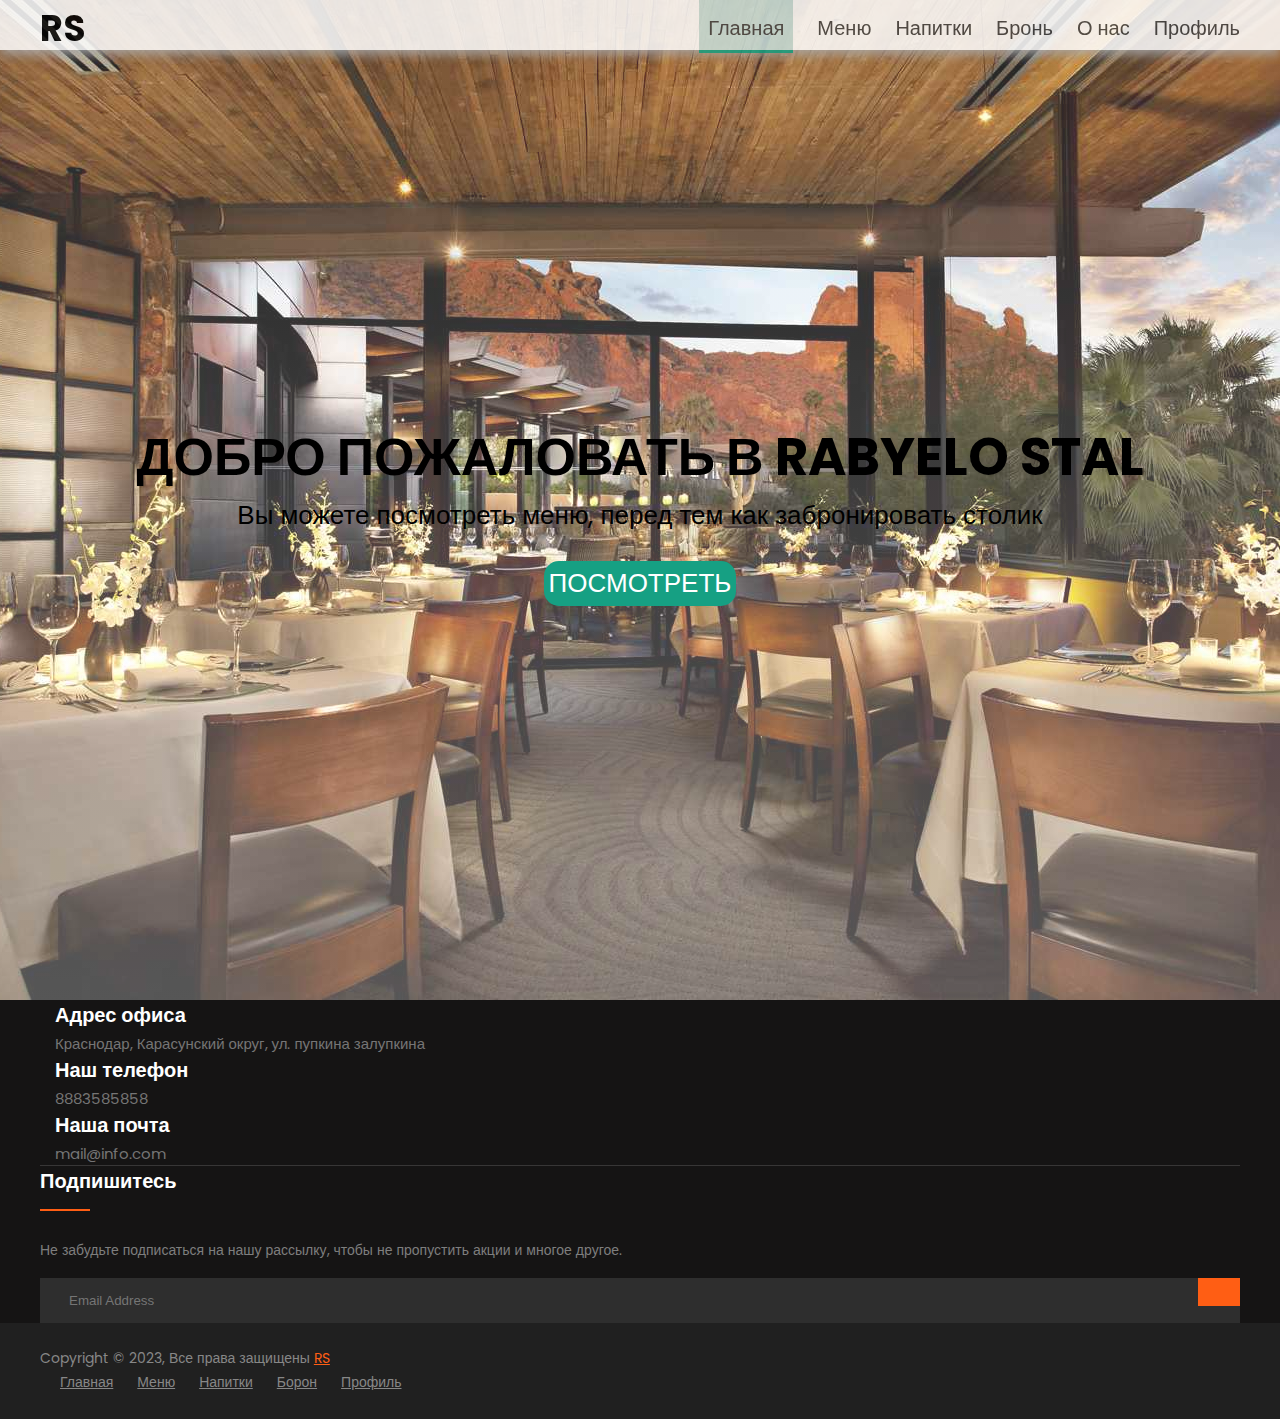
<file: index.html>
<html lang="en">
  <head>
    <meta charset="UTF-8" />
    <meta http-equiv="X-UA-Compatible" content="IE=edge" />
    <meta name="viewport" content="width=device-width, initial-scale=1.0" />
    <title>Restraunt</title>
    <link
      rel="stylesheet"
      href="https://cdnjs.cloudflare.com/ajax/libs/font-awesome/5.15.3/css/all.min.css"
      integrity="sha512-iBBXm8fW90+nuLcSKlbmrPcLa0OT92xO1BIsZ+ywDWZCvqsWgccV3gFoRBv0z+8dLJgyAHIhR35VZc2oM/gI1w=="
      crossorigin="anonymous"
      referrerpolicy="no-referrer"
    />
    <link rel="stylesheet" href="./style.css" />
</head>
<body>
    <header>
        <nav class="navbar">
            <div class="navbar-container container">
                <input type="checkbox" name="" id="">
                <div class="hamburger-lines">
                    <span class="line line1"></span>
                    <span class="line line2"></span>
                    <span class="line line3"></span>
                </div>
                <ul class="menu-items">
                    <li><a class="selected" href="#home">Главная</a></li>
                    <li><a href="./MenuPage.html">Меню</a></li>
                    <li><a href="./DrinkMenuPage.html">Напитки</a></li>
                    <li><a href="./BookPage.html">Бронь</a></li>
                    <li><a href="#about">О нас</a></li>
                    <li><a href="./Profile.html">Профиль</a></li>
                </ul>
                <h1 class="logo">RS</h1>
            </div>
        </nav>
          <section class="showcase-area" id="showcase">
            <div class="showcase-container">
              <h1 class="main-title" id="home">Добро пожаловать в Rabyelo Stal</h1>
              <p>Вы можете посмотреть меню, перед тем как забронировать столик</p>
              <a href="./MenuPage.html" class="btn btn-primary">Посмотреть</a>
            </div>
          </section>
    </header>
    <main>
        <div class="main-about">
      
        </div>
    </main>
<footer class="footer-section">
  <div class="container">
      <div class="footer-cta pt-5 pb-5">
          <div class="row">
              <div class="col-xl-4 col-md-4 mb-30">
                  <div class="single-cta">
                      <i class="fas fa-map-marker-alt"></i>
                      <div class="cta-text">
                          <h4>Адрес офиса</h4>
                          <span>Краснодар, Карасунский округ, ул. пупкина залупкина</span>
                      </div>
                  </div>
              </div>
              <div class="col-xl-4 col-md-4 mb-30">
                  <div class="single-cta">
                      <i class="fas fa-phone"></i>
                      <div class="cta-text">
                          <h4>Наш телефон</h4>
                          <span>8883585858</span>
                      </div>
                  </div>
              </div>
              <div class="col-xl-4 col-md-4 mb-30">
                  <div class="single-cta">
                      <i class="far fa-envelope-open"></i>
                      <div class="cta-text">
                          <h4>Наша почта</h4>
                          <span>mail@info.com</span>
                      </div>
                  </div>
              </div>
          </div>
      </div>
      <div class="footer-content pt-5 pb-5">
          <div class="row">
              <div class="col-xl-4 col-lg-4 col-md-6 mb-50">
                  <div class="footer-widget">
                      <div class="footer-widget-heading">
                          <h3>Подпишитесь</h3>
                      </div>
                      <div class="footer-text mb-25">
                          <p>Не забудьте подписаться на нашу рассылку, чтобы не пропустить акции и многое другое.</p>
                      </div>
                      <div class="subscribe-form">
                          <form action="#">
                              <input type="text" placeholder="Email Address">
                              <button><i class="fab fa-telegram-plane"></i></button>
                          </form>
                      </div>
                  </div>
              </div>
          </div>
      </div>
  </div>
  <div class="copyright-area">
      <div class="container">
          <div class="row">
              <div class="col-xl-6 col-lg-6 text-center text-lg-left">
                  <div class="copyright-text">
                      <p>Copyright &copy; 2023, Все права защищены <a href="https://codepen.io/anupkumar92/">RS</a></p>
                  </div>
              </div>
              <div class="col-xl-6 col-lg-6 d-none d-lg-block text-right">
                  <div class="footer-menu">
                      <ul>
                          <li><a href="./MainPage.html">Главная</a></li>
                          <li><a href="./MenuPage.html">Меню</a></li>
                          <li><a href="./DrinkMenuPage.html">Напитки</a></li>
                          <li><a href="./BookPage.html">Борон</a></li>
                          <li><a href="./Profile.html">Профиль</a></li>
                      </ul>
                  </div>
              </div>
          </div>
      </div>
  </div>
</footer>
</body>
<script src="./mechanics.js"></script>
</html>
</file>
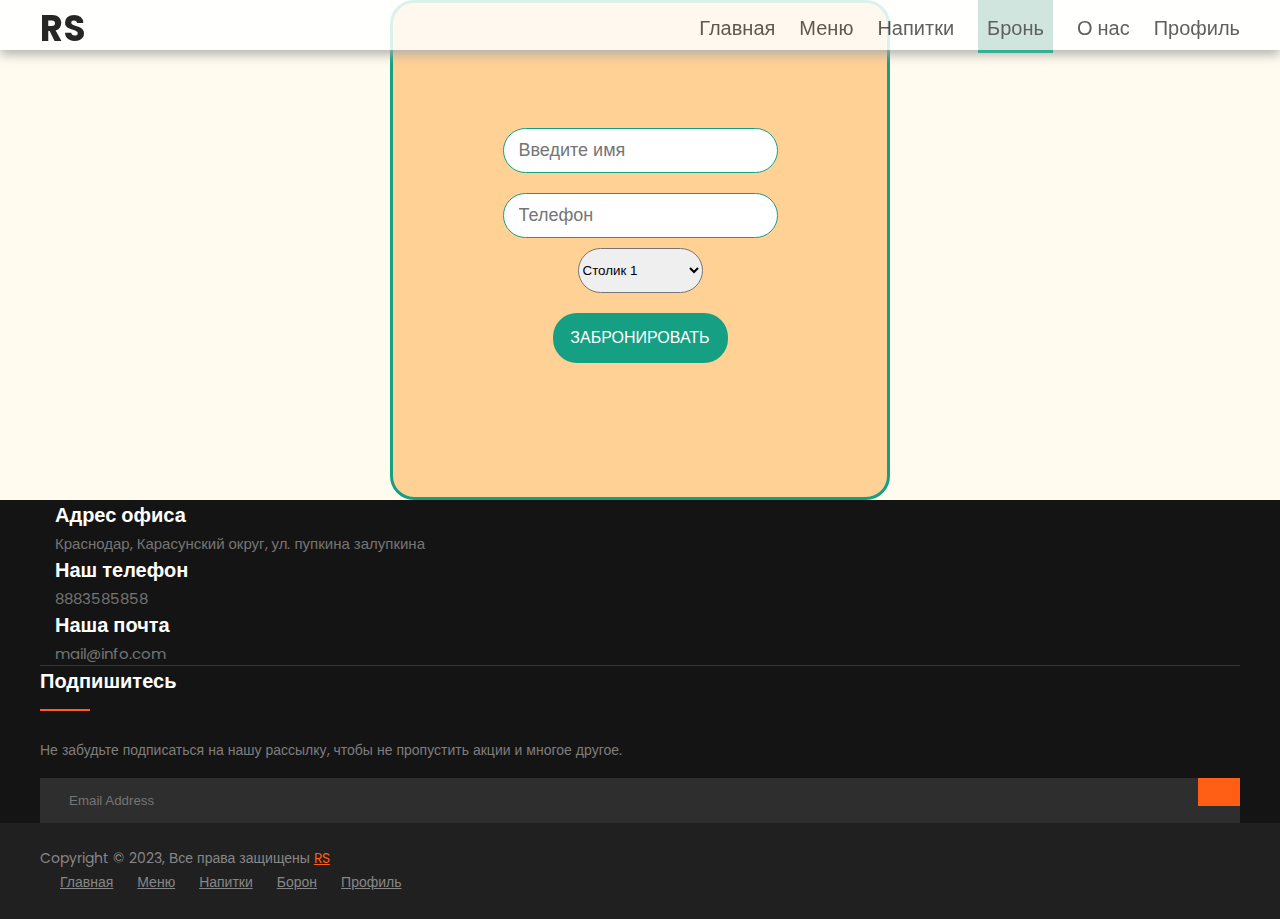
<file: BookPage.html>
<html lang="en">

<head>
    <meta charset="UTF-8" />
    <meta http-equiv="X-UA-Compatible" content="IE=edge" />
    <meta name="viewport" content="width=device-width, initial-scale=1.0" />
    <title>Restraunt</title>
    <link rel="stylesheet" href="./style.css" />
</head>

<body>
    <header>
        <nav class="navbar">
            <div class="navbar-container container">
                <input type="checkbox" name="" id="">
                <div class="hamburger-lines">
                    <span class="line line1"></span>
                    <span class="line line2"></span>
                    <span class="line line3"></span>
                </div>
                <ul class="menu-items">
                    <li><a href="./index.html">Главная</a></li>
                    <li><a href="./MenuPage.html">Меню</a></li>
                    <li><a href="./DrinkMenuPage.html">Напитки</a></li>
                    <li><a class="selected" href="#book">Бронь</a></li>
                    <li><a href="#about">О нас</a></li>
                    <li><a href="./Profile.html">Профиль</a></li>
                </ul>
                <h1 class="logo">RS</h1>
            </div>
        </nav>
    </header>
    <main>
        <section class="bron__section">
            <div class="contanier">
                <div class="bron_items">
                    <div>
                        <script src="./mechanics.js"></script>
                        <script class="main-map" type="text/javascript" charset="utf-8" async
                            src="https://api-maps.yandex.ru/services/constructor/1.0/js/?um=constructor%3Aaa9ae4c9edf493ec5ba422e3c7bc7d7fc5bfcc1d602cc227869dd4eb6ff6f48d&amp;width=800px&amp;height=700&amp;lang=ru_RU&amp;scroll=true"></script>
                    </div>
                    <div class="bron_form">
                        <form action="#" class="bron__form">
                            <input class="bron_input" type="text" placeholder="Введите имя">
                            <input class="bron_input" type="text" placeholder="Телефон">
                            <select class="bron_select" name="" id="">
                                <option value="">Столик 1</option>
                                <option value="">Столик 2</option>
                                <option value="">Столик 3</option>
                                <option value="">Столик 4</option>
                                <option value="">Столик 5</option>
                                <option value="">Столик 6</option>
                                <option value="">Столик 7</option>
                                <option value="">Столик 8</option>
                            </select>
                            <button class="btn-primary btn">Забронировать</button>
                        </form>
                    </div>
                </div>
            </div>
        </section>
    </main>
    <footer class="footer-section">
        <div class="container">
            <div class="footer-cta pt-5 pb-5">
                <div class="row">
                    <div class="col-xl-4 col-md-4 mb-30">
                        <div class="single-cta">
                            <i class="fas fa-map-marker-alt"></i>
                            <div class="cta-text">
                                <h4>Адрес офиса</h4>
                                <span>Краснодар, Карасунский округ, ул. пупкина залупкина</span>
                            </div>
                        </div>
                    </div>
                    <div class="col-xl-4 col-md-4 mb-30">
                        <div class="single-cta">
                            <i class="fas fa-phone"></i>
                            <div class="cta-text">
                                <h4>Наш телефон</h4>
                                <span>8883585858</span>
                            </div>
                        </div>
                    </div>
                    <div class="col-xl-4 col-md-4 mb-30">
                        <div class="single-cta">
                            <i class="far fa-envelope-open"></i>
                            <div class="cta-text">
                                <h4>Наша почта</h4>
                                <span>mail@info.com</span>
                            </div>
                        </div>
                    </div>
                </div>
            </div>
            <div class="footer-content pt-5 pb-5">
                <div class="row">
                    <div class="col-xl-4 col-lg-4 col-md-6 mb-50">
                        <div class="footer-widget">
                            <div class="footer-widget-heading">
                                <h3>Подпишитесь</h3>
                            </div>
                            <div class="footer-text mb-25">
                                <p>Не забудьте подписаться на нашу рассылку, чтобы не пропустить акции и многое другое.
                                </p>
                            </div>
                            <div class="subscribe-form">
                                <form action="#">
                                    <input type="text" placeholder="Email Address">
                                    <button><i class="fab fa-telegram-plane"></i></button>
                                </form>
                            </div>
                        </div>
                    </div>
                </div>
            </div>
        </div>
        <div class="copyright-area">
            <div class="container">
                <div class="row">
                    <div class="col-xl-6 col-lg-6 text-center text-lg-left">
                        <div class="copyright-text">
                            <p>Copyright &copy; 2023, Все права защищены <a
                                    href="https://codepen.io/anupkumar92/">RS</a></p>
                        </div>
                    </div>
                    <div class="col-xl-6 col-lg-6 d-none d-lg-block text-right">
                        <div class="footer-menu">
                            <ul>
                                <li><a href="./MainPage.html">Главная</a></li>
                                <li><a href="./MenuPage.html">Меню</a></li>
                                <li><a href="./DrinkMenuPage.html">Напитки</a></li>
                                <li><a href="./BookPage.html">Борон</a></li>
                                <li><a href="./Profile.html">Профиль</a></li>
                            </ul>
                        </div>
                    </div>
                </div>
            </div>
        </div>
    </footer>
</body>

</html>
</file>
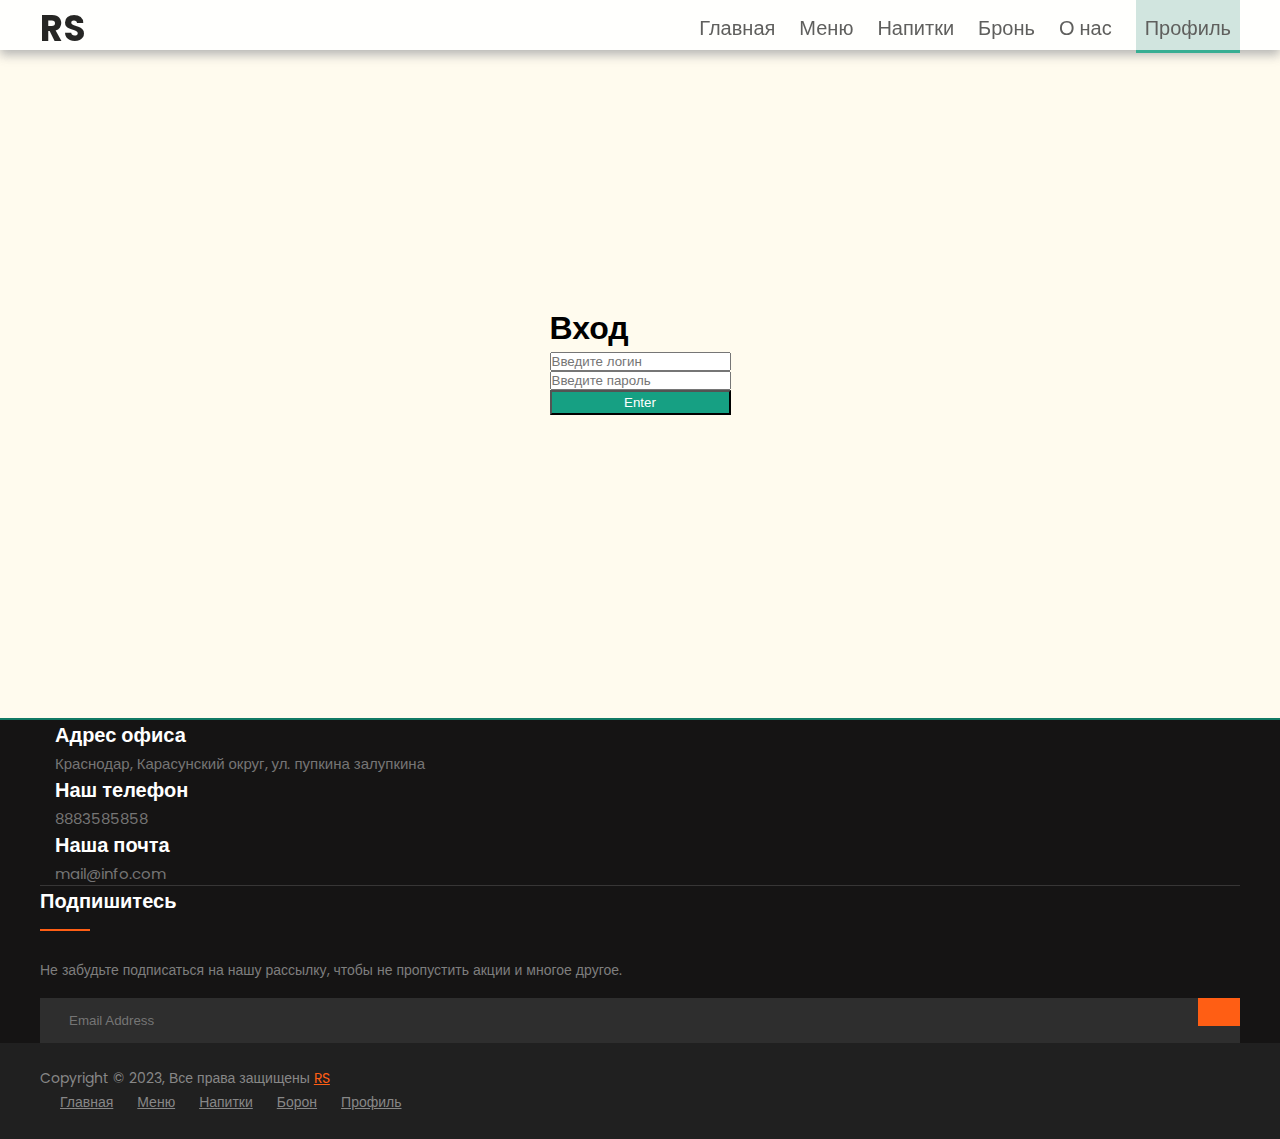
<file: Profile.html>
<html lang="en">
  <head>
    <meta charset="UTF-8" />
    <meta http-equiv="X-UA-Compatible" content="IE=edge" />
    <meta name="viewport" content="width=device-width, initial-scale=1.0" />
    <title>Restraunt</title>
    <link
      rel="stylesheet"
      href="https://cdnjs.cloudflare.com/ajax/libs/font-awesome/5.15.3/css/all.min.css"
      integrity="sha512-iBBXm8fW90+nuLcSKlbmrPcLa0OT92xO1BIsZ+ywDWZCvqsWgccV3gFoRBv0z+8dLJgyAHIhR35VZc2oM/gI1w=="
      crossorigin="anonymous"
      referrerpolicy="no-referrer"
    />
    <link rel="stylesheet" href="./style.css" >
</head>
<body>
    <header>
        <nav class="navbar">
            <div class="navbar-container container">
                <input type="checkbox" name="" id="">
                <div class="hamburger-lines">
                    <span class="line line1"></span>
                    <span class="line line2"></span>
                    <span class="line line3"></span>
                </div>
                <ul class="menu-items">
                    <li><a href="./index.html">Главная</a></li>
                    <li><a href="./MenuPage.html">Меню</a></li>
                    <li><a href="./DrinkMenuPage.html">Напитки</a></li>
                    <li><a href="./BookPage.html">Бронь</a></li>
                    <li><a href="#about">О нас</a></li>
                    <li><a class="selected" href="#profile">Профиль</a></li>
                </ul>
                <h1 class="logo">RS</h1>
            </div>
        </nav>
    </header>
    <main>
        <section class="container-form">
           <div class="container height">
            <div class="navform">
              <form action="">
                  <h1>Вход</h1>
                  <input type="text" placeholder="Введите логин">
                  <input type="text" placeholder="Введите пароль">
                  <button class="btn-primary">
                       Enter
                  </button>
              </form>
            </div>
          </div>
        </section>
    </main>
<footer class="footer-section">
  <div class="container">
      <div class="footer-cta pt-5 pb-5">
          <div class="row">
              <div class="col-xl-4 col-md-4 mb-30">
                  <div class="single-cta">
                      <i class="fas fa-map-marker-alt"></i>
                      <div class="cta-text">
                          <h4>Адрес офиса</h4>
                          <span>Краснодар, Карасунский округ, ул. пупкина залупкина</span>
                      </div>
                  </div>
              </div>
              <div class="col-xl-4 col-md-4 mb-30">
                  <div class="single-cta">
                      <i class="fas fa-phone"></i>
                      <div class="cta-text">
                          <h4>Наш телефон</h4>
                          <span>8883585858</span>
                      </div>
                  </div>
              </div>
              <div class="col-xl-4 col-md-4 mb-30">
                  <div class="single-cta">
                      <i class="far fa-envelope-open"></i>
                      <div class="cta-text">
                          <h4>Наша почта</h4>
                          <span>mail@info.com</span>
                      </div>
                  </div>
              </div>
          </div>
      </div>
      <div class="footer-content pt-5 pb-5">
          <div class="row">
              <div class="col-xl-4 col-lg-4 col-md-6 mb-50">
                  <div class="footer-widget">
                      <div class="footer-widget-heading">
                          <h3>Подпишитесь</h3>
                      </div>
                      <div class="footer-text mb-25">
                          <p>Не забудьте подписаться на нашу рассылку, чтобы не пропустить акции и многое другое.</p>
                      </div>
                      <div class="subscribe-form">
                          <form action="#">
                              <input type="text" placeholder="Email Address">
                              <button><i class="fab fa-telegram-plane"></i></button>
                          </form>
                      </div>
                  </div>
              </div>
          </div>
      </div>
  </div>
  <div class="copyright-area">
      <div class="container">
          <div class="row">
              <div class="col-xl-6 col-lg-6 text-center text-lg-left">
                  <div class="copyright-text">
                      <p>Copyright &copy; 2023, Все права защищены <a href="https://codepen.io/anupkumar92/">RS</a></p>
                  </div>
              </div>
              <div class="col-xl-6 col-lg-6 d-none d-lg-block text-right">
                  <div class="footer-menu">
                      <ul>
                          <li><a href="./MainPage.html">Главная</a></li>
                          <li><a href="./MenuPage.html">Меню</a></li>
                          <li><a href="./DrinkMenuPage.html">Напитки</a></li>
                          <li><a href="./BookPage.html">Борон</a></li>
                          <li><a href="./Profile.html">Профиль</a></li>
                      </ul>
                  </div>
              </div>
          </div>
      </div>
  </div>
</footer>
</body>
</html>
</file>
<file: style.css>
@import url("https://fonts.googleapis.com/css2?family=Poppins:ital,wght@0,300;0,400;0,500;0,600;0,700;0,800;0,900;1,200;1,300;1,400;1,500;1,600;1,700;1,800;1,900&display=swap");

*,
*::after,
*::before {
  box-sizing: border-box;
  padding: 0;
  margin: 0;
}

.html {
  font-size: 62%;
}

body {
  background: #fffbee;
  font-family: "Poppins", sans-serif;
}

.container {
  max-width: 1200px;
  width: 100%;
  margin: 0 auto;
}

.btn {
  display: inline-block;
  padding: 15px 15px;
  text-decoration: none;
  border-radius: 15px;
  cursor: pointer;
  outline: none;
  margin-top: 1em;
  text-transform: uppercase;
  font-weight: small;
}

.btn-primary {
  cursor: pointer;
  padding: 3px 5px 3px 5px;
  color: #fff;
  background: #16a083;
}

.btn-primary:hover {
  background: #117964;
  transition: background 0.3s ease-in-out;
}

.navbar input[type="checkbox"],
.navbar .hamburger-lines {
  display: none;
}

.navbar {
  box-shadow: 0px 5px 10px 0px #aaa;
  position: fixed;
  width: 100%;
  background: #fff;
  color: #000;
  opacity: 0.85;
  height: 50px;
  z-index: 12;
}

.selected {
  background: #1179643a;
  padding: 15px 9px 8px 9px;
  border-bottom: #16a083 3px solid;
}

.navbar-container {
  display: flex;
  justify-content: space-between;
  height: 64px;
  align-items: center;
}

.menu-items {
  order: 2;
  display: flex;
}

.menu-items li {
  list-style: none;
  margin-left: 24px;
  margin-bottom: 8px;
  font-size: 20px;
}

.menu-items a {
  text-decoration: none;
  color: #444;
  font-weight: 500;
  transition: color 0.3s ease-in-out;
}

.menu-items a:hover {
  color: #117964;
  transition: color 0.3s ease-in-out;
}

.logo {
  order: 1;
  font-size: 36px;
  margin-bottom: 8px;
}

.showcase-area {
  height: 1000px;
  background: linear-gradient(rgba(240, 240, 240, 0.144),
      rgba(255, 255, 255, 0.336)),
    url("./Pictures/inrs.jpg");
  background-size: cover;
  background-position: center;
  background-repeat: no-repeat;
}

.showcase-container {
  display: flex;
  flex-direction: column;
  align-items: center;
  justify-content: center;
  height: 100%;
  font-size: 26px;
}

.main-title {
  text-transform: uppercase;
  margin-top: 24px;
}

.food-menu-heading {
  padding-top: 60px;
  text-align: center;
  font-size: 54px;
  font-weight: 400;
  color: #0a3d1c;
}

.food-menu-container {
  display: flex;
  flex-wrap: wrap;
  padding: 50px 0px 30px 0px;
}

.food-menu-container img {
  display: block;
  width: 250px;
  height: 250px;
  border-radius: 50%;
  border: 0.15rem #0b4337 solid;
  object-fit: cover;
  object-position: center;
}

.food-menu-item {
  display: flex;
  flex: 1 1 600px;
  justify-content: space-evenly;
  margin-bottom: 48px;
}

.food-description {
  margin: auto 24px;
}

.font-title {
  font-size: 28px;
  font-weight: 400;
  color: #444;
}

.food-description p {
  font-size: 22px;
  color: #555;
  font-weight: 500;
}

.food-description .food-price {
  color: #117964;
  font-weight: 700;
}

.navform {
  display: flex;
  flex-direction: column;
  align-items: center;
}

form {
  display: flex;
  flex-direction: column;
}

.height {}

.container-form {
  /* background-color: #fff9e4; */
  display: flex;
  align-items: center;
  max-height: 720px;
  height: 100%;
  border-bottom: #117964 2px solid;
}

#hidden {
  display: none;
}

.btn-primary-hidden {
  margin-top: -20px;
  margin-bottom: 40px;
  font-size: 24px;
  position: relative;
  left: 42%;
  /* display: flex; */
  align-items: center;
  cursor: pointer;
  padding: 3px 5px 3px 5px;
  color: #fff;
  background: #16a083;
  flex-wrap: wrap;
  justify-content: center;
}

.btn-primary-hidden:hover {
  background: #117964;
  transition: background 0.3s ease-in-out;
}

.showcase-area-drink {
  height: 480px;
  background: linear-gradient(rgba(240, 240, 240, 0.144),
      rgba(255, 255, 255, 0.336)),
    url("./Pictures/Drink/vine1.jpg");
  background-size: cover;
  background-position: center;
  background-repeat: no-repeat;
}

.showcase-area-food {
  height: 480px;
  background: linear-gradient(rgba(240, 240, 240, 0.144),
      rgba(255, 255, 255, 0.336)),
    url("./Pictures/Drink/Bg-work-kitchen.png");
  background-size: cover;
  background-position: center;
  background-repeat: no-repeat;
}

.footer-section {
  background: #151414;
  position: relative;
  display: flex;
  flex-direction: column;
  justify-content: flex-end;

}

.footer-cta {
  border-bottom: 1px solid #373636;
}

.single-cta i {
  color: #ff5e14;
  font-size: 30px;
  float: left;
  margin-top: 8px;
}

.cta-text {
  padding-left: 15px;
  display: inline-block;
}

.cta-text h4 {
  color: #fff;
  font-size: 20px;
  font-weight: 600;
  margin-bottom: 2px;
}

.cta-text span {
  color: #757575;
  font-size: 15px;
}

.footer-content {
  position: relative;
  z-index: 2;
}

.footer-pattern img {
  position: absolute;
  top: 0;
  left: 0;
  height: 330px;
  background-size: cover;
  background-position: 100% 100%;
}

.footer-logo {
  margin-bottom: 30px;
}

.footer-logo img {
  max-width: 200px;
}

.footer-text p {
  margin-bottom: 14px;
  font-size: 14px;
  color: #7e7e7e;
  line-height: 28px;
}

.footer-social-icon span {
  color: #fff;
  display: block;
  font-size: 20px;
  font-weight: 700;
  font-family: 'Poppins', sans-serif;
  margin-bottom: 20px;
}

.footer-social-icon a {
  color: #fff;
  font-size: 16px;
  margin-right: 15px;
}

.footer-social-icon i {
  height: 40px;
  width: 40px;
  text-align: center;
  line-height: 38px;
  border-radius: 50%;
}

.facebook-bg {
  background: #3B5998;
}

.twitter-bg {
  background: #55ACEE;
}

.google-bg {
  background: #DD4B39;
}

.footer-widget-heading h3 {
  color: #fff;
  font-size: 20px;
  font-weight: 600;
  margin-bottom: 40px;
  position: relative;
}

.footer-widget-heading h3::before {
  content: "";
  position: absolute;
  left: 0;
  bottom: -15px;
  height: 2px;
  width: 50px;
  background: #ff5e14;
}

.footer-widget ul li {
  display: inline-block;
  float: left;
  width: 50%;
  margin-bottom: 12px;
}

.footer-widget ul li a:hover {
  color: #ff5e14;
}

.footer-widget ul li a {
  color: #878787;
  text-transform: capitalize;
}

.subscribe-form {
  position: relative;
  overflow: hidden;
}

.subscribe-form input {
  width: 100%;
  padding: 14px 28px;
  background: #2E2E2E;
  border: 1px solid #2E2E2E;
  color: #fff;
}

.subscribe-form button {
  position: absolute;
  right: 0;
  background: #ff5e14;
  padding: 13px 20px;
  border: 1px solid #ff5e14;
  top: 0;
}

.subscribe-form button i {
  color: #fff;
  font-size: 22px;
  transform: rotate(-6deg);
}

.copyright-area {
  background: #202020;
  padding: 25px 0;
}

.copyright-text p {
  margin: 0;
  font-size: 14px;
  color: #878787;
}

.copyright-text p a {
  color: #ff5e14;
}

.footer-menu li {
  display: inline-block;
  margin-left: 20px;
}

.footer-menu li:hover a {
  color: #ff5e14;
}

.footer-menu li a {
  font-size: 14px;
  color: #878787;
}

.main-map {
  border: 2px #0b4337 solid;
}

.bron_items {
  display: flex;
}

.bron_form {
  display: flex;
  width: 100%;
  align-items: center;
  justify-content: center;
}

.bron__form {
  display: flex;
  justify-content: center;
  align-items: center;
  width: 500px;
  height: 500px;
  border: 3px solid #16a083;
  background-color: rgb(255, 209, 149);
  border-radius: 24px;
}

.bron_input {
  font-size: 18px;
  width: 275px;
  height: 45px;
  border-radius: 24px;
  padding: 15px;
  outline: 0;
  border: 1px solid #16a083;
  margin: 10px 0;
}

.bron_select {
  border-radius: 24px;
  margin: 0 auto;
  width: 125px;
  height: 45px;
}

.bron_form .btn-primary {
  margin: 20px auto;
  width: 175px;
  height: 50px;
  border-radius: 24px;
  outline: 0;
  border: 0;
  font-size: 16px;
}
</file>
